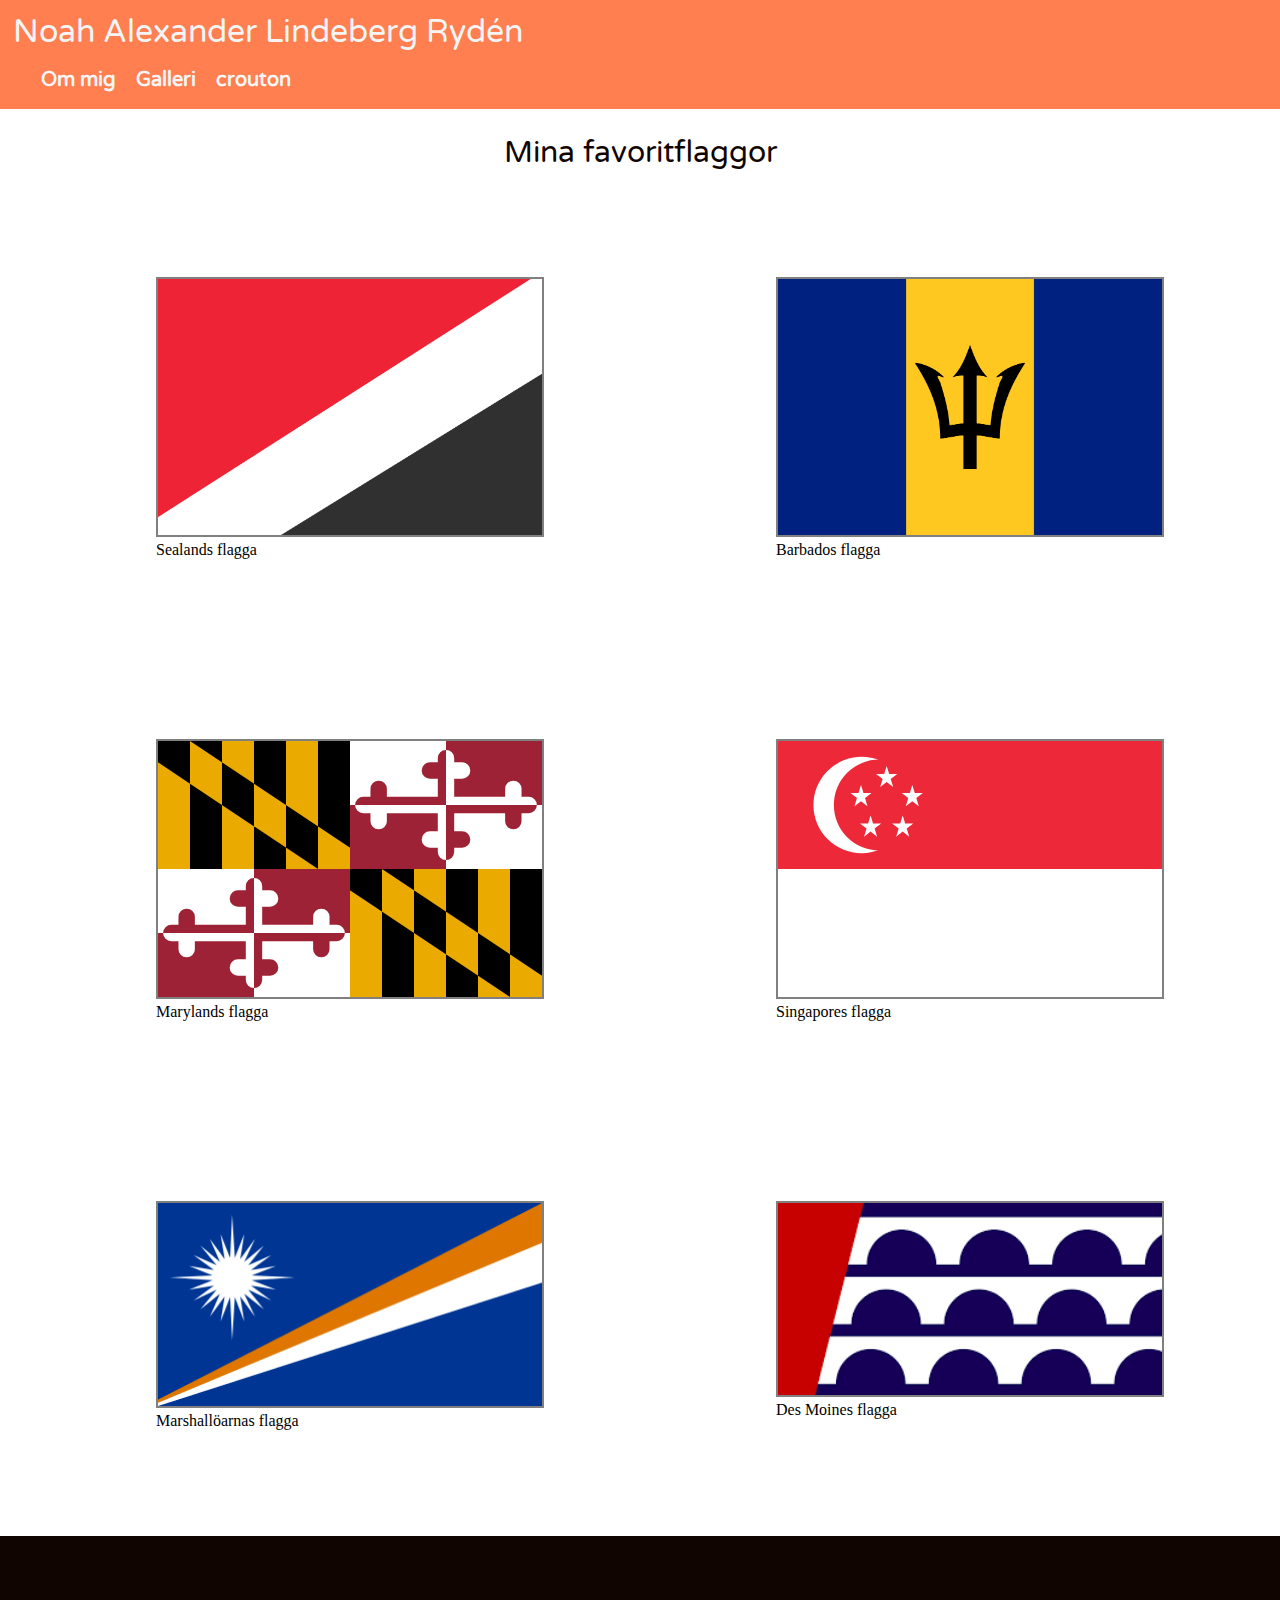
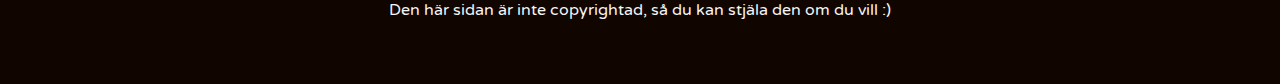
<file: gallery.html>
<!DOCTYPE html>
<html lang="en">
  <head>
    <meta charset="UTF-8" />
    <meta name="viewport" content="width=device-width, initial-scale=1.0" />
    <title>Gallery</title>
  </head>
  <body>
    <header>
      <link rel="stylesheet" href="style.css" />
      <h1>Noah Alexander Lindeberg Rydén</h1>
      <nav id="header_nav">
        <ul>
          <li><a href="index.html"> Om mig</a></li>
          <li><a href="gallery.html"> Galleri</a></li>
          <li><a href="https://crouton.net"> crouton</a></li>
        </ul>
      </nav>
    </header>
    <main>
      <h2>Mina favoritflaggor</h2>
      <section>
        <ul>
          <li>
            <img
              src="images/1200px-Flag_of_Sealand.svg.png"
              alt="Mikronationen Sealands flagga"
            />
            <br />
            Sealands flagga
          </li>
          <li>
            <img src="images/Barbados-1.png" alt="Barbados flagga" />
            <br />
            Barbados flagga
          </li>

          <li>
            <img
              src="images/Flag_of_Maryland.svg"
              alt="Den amerikanska delstaten Marylands flagga"
            />
            <br />
            Marylands flagga
          </li>
          <li>
            <img
              src="images/Flag_of_Singapore.svg"
              alt="Mikrostaten Singapores flagga"
            />
            <br />
            Singapores flagga
          </li>
          <li>
            <img src="images/Marshall island.png" alt="Marshallöarnas flagga" />
            <br />
            Marshallöarnas flagga
          </li>
          <li>
            <img
              src="images/download.png"
              alt="Amerikanska staden Des Moines flagga"
            />
            <br />
            Des Moines flagga
          </li>
        </ul>
      </section>
    </main>
    <footer>
      Den här sidan är inte copyrightad, så du kan stjäla den om du vill :)
    </footer>
  </body>
</html>
</file>
<file: style.css>
body {
  margin: 0px;
}

@font-face {
  font-family: Valera-round;
  src: url(VarelaRound-Regular.ttf);
}

h1 {
  font-family: Valera-round;
  font-weight: lighter;
  background-color: coral;
  color: whitesmoke;
  padding: 1% 1% 0 1%;
  margin: 0px;
}
h2 {
  font-family: Valera-round;
  font-weight: lighter;
  font-size: 30px;
  color: #110500;
  text-align: center;
  padding: 2%;
  padding-bottom: 0;
  margin: 0;
}

header nav {
  margin-top: 0;
  padding: 1px;
  background-color: coral;
}
header a {
  color: whitesmoke;
}

nav li {
  display: inline-block;
  padding-right: 16px;
}

a {
  font-family: Valera-round;
  font-weight: 700;
  font-size: 20px;
  color: #110500;
  text-decoration: none;
}
a:hover {
  text-decoration: underline;
}

img {
  max-height: 300px;
  max-width: 100%;
}

.red {
  padding: 2px;
  background-color: coral;
}
.red h2 {
  color: whitesmoke;
}

.red li p {
  color: whitesmoke;
}

article ul {
  display: flex;
  flex-wrap: wrap;
  justify-content: center;
  list-style-type: none;
}
article li {
  margin: 0 10px 0 10px;
}

li p {
  max-width: 80vh;
  font-family: Valera-round;
  color: #110500;
}

footer {
  font-family: Valera-round;
  text-align: center;
  padding: 5%;
  background-color: #110500;
  color: whitesmoke;
}

section ul {
  list-style-type: none;
  display: flex;
  flex-wrap: wrap;
  justify-content: space-around;
}
section li {
  margin: 10vh 5vw 10vh 5vw;
}

section img {
  min-width: 30vw;
  max-width: 30vw;
  max-height: 20vw;
  border: solid 2px gray;
}
</file>
